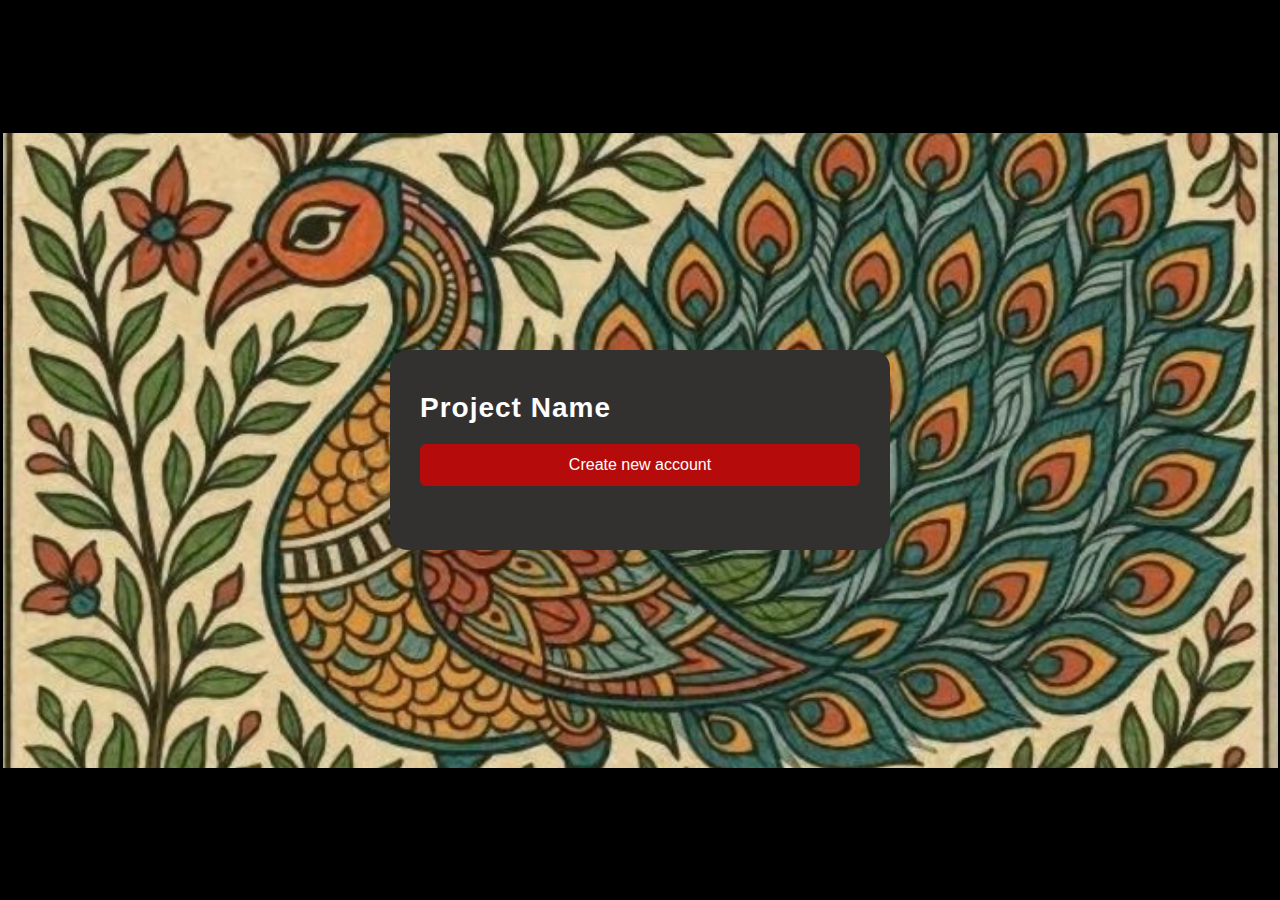
<file: HTML/index.html>
<!DOCTYPE html>
<html lang="en">
<head>
    <meta charset="UTF-8">
    <title>Naam nahi mil raha h</title>
    <link rel="stylesheet" href="../CSS/main.css">
</head>
<body>

<div class="bg-container">
    <div class="login-container">
        <h1>Project Name</h1>

        <form action="log_in.html" method="get">
            <div class="field">
                <button type="submit" >Create new account</button>
            </div>
        </form>
    </div>
</div>
</body>
</html>
</file>
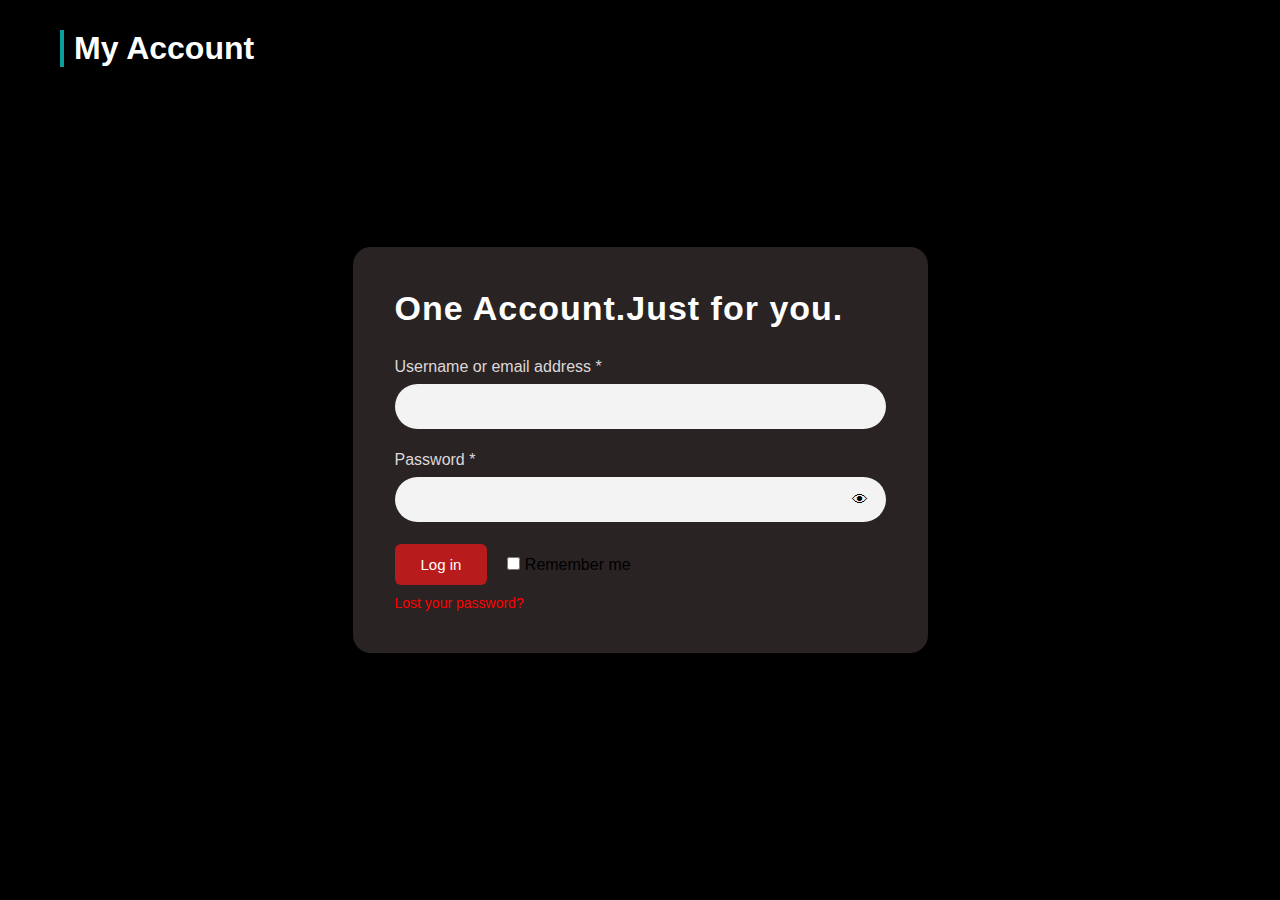
<file: HTML/log_in.html>
<!DOCTYPE html>
<html lang="en">
<head>
    <meta charset="UTF-8">
    <title>Login</title>
    <link rel="stylesheet" href="../CSS/login.css">
</head>

<body>
<div class="page-title">
    My Account
</div>

<div class="login-container">

    <h1>One Account.Just for you.</h1>

    <form>

        <div class="field">
            <label>Username or email address *</label>
            <input type="text" placeholder="">
        </div>

        <div class="field">
            <label>Password *</label>
            <div class="password-box">
                <input type="password">
                <span class="eye">👁</span>
            </div>
        </div>

        <div class="options">
            <button>Log in</button>
            <label>
                <input type="checkbox"> Remember me
            </label>
        </div>

        <a href="#" class="forgot">Lost your password?</a>

    </form>
</div>

</body>
</html>
</file>
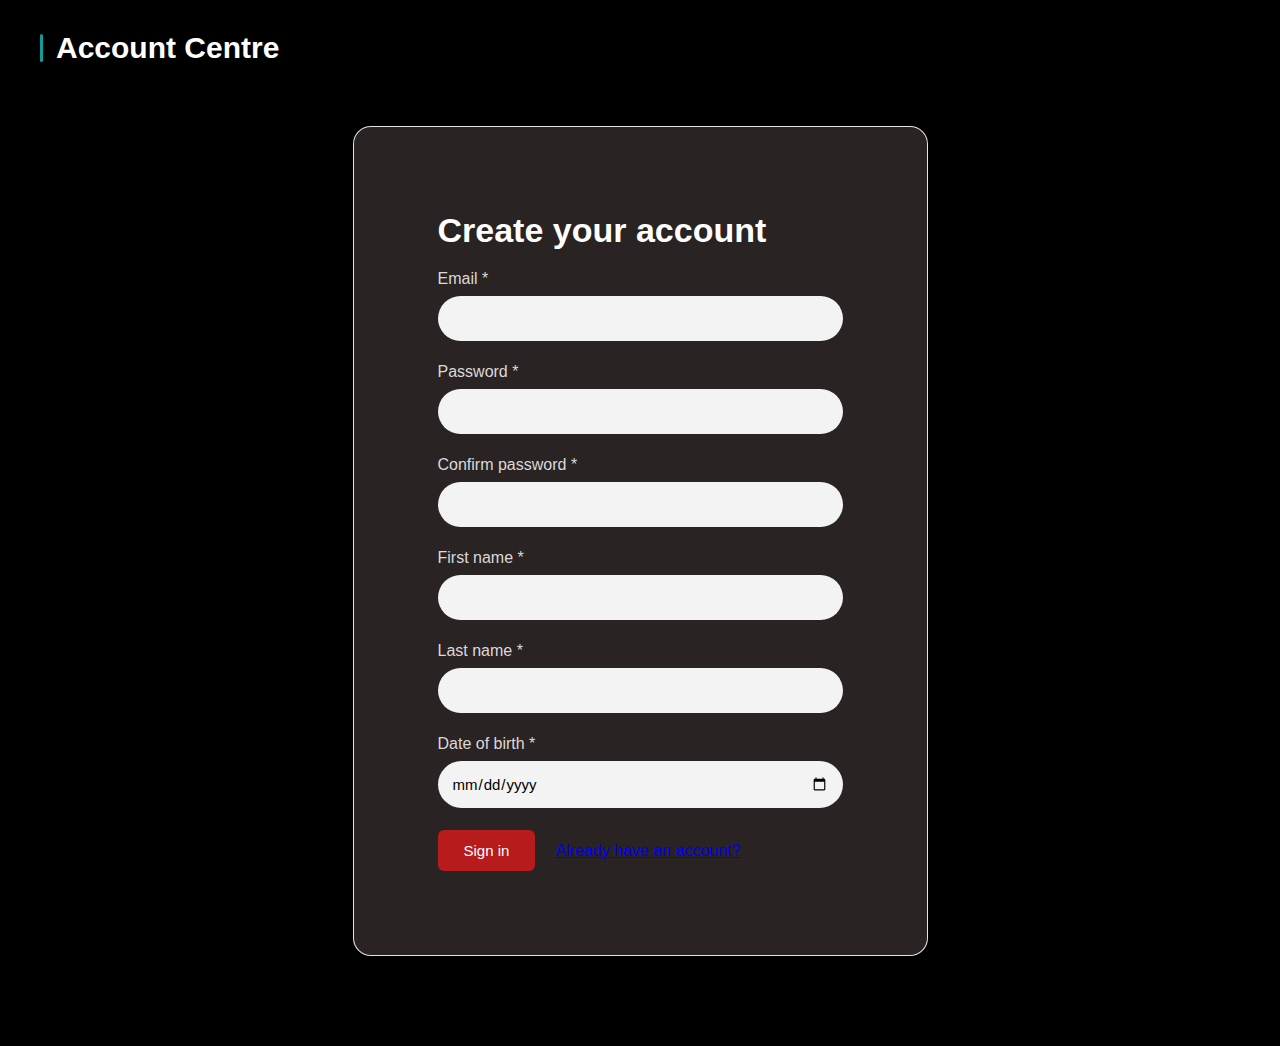
<file: HTML/Sign_in.html>
<!DOCTYPE html>
<html lang="en">
<head>
    <meta charset="UTF-8">
    <title>Sign in</title>
    <link rel="stylesheet" href="../CSS/sign_in.css">
</head>
<body>
<div class="page-title">
    Account Centre
</div>

<div class="page">
    <div class="sign_in-container">
        <div class="card-header">
            <h1>Create your account</h1>
        </div>

        <div class="card-content">
            <form onsubmit="return validateForm()">
                <div class="field">
                    <label>Email *</label>
                    <input type="email" required>
                </div>

                <div class="field">
                    <label>Password *</label>
                    <div class="password-box">
                        <input type="password" id="password" required>
                        <span class="eye"></span>
                    </div>
                </div>

                <div class="field">
                    <label>Confirm password *</label>
                    <div class="password-box">
                        <input type="password" id="confirm-password" required>
                        <span class="eye"></span>
                    </div>
                </div>

                <div class="field">
                    <label>First name *</label>
                    <input type="text" required>
                </div>

                <div class="field">
                    <label>Last name *</label>
                    <input type="text" required>
                </div>

                <div class="field">
                    <label type="dob">Date of birth *</label>
                    <input type="date" id="dob" required>
                    <span id="dobError" class="error"></span>
                </div>

                <div class="options">
                    <button type="submit">Sign in</button>

                    <div class="login-link">
                        <a href="log_in.html">Already have an account?</a>
                    </div>
                </div>
            </form>
        </div>

    </div>
</div>

<script src="../Script/validate.js"></script>
</body>
</html>
</file>
<file: CSS/login.css>
*{
    margin:0;
    padding:0;
    box-sizing:border-box;
    font-family: Arial, sans-serif;
}

body{
    background: #000000;
    display:flex;
    justify-content:center;
    align-items:center;
    height:100vh;
}

/* Main card */
/* Top title */
.page-title{
    position:absolute;
    top:30px;
    left:60px;
    font-size:32px;
    font-weight:bold;
    color: #ffffff;
    border-left:4px solid #0c9e9e;
    padding-left:10px;
}

.login-container{
    width:575px;
    background: #292323;
    border-radius:18px;
    padding:42px;
    box-shadow:0 10px 30px rgba(0,0,0,0.08);
}

/* Title */
.login-container h1{
    font-size:34px;
    margin-bottom:30px;
    color:#ffffff;
    letter-spacing:1px;
}

/* Fields */
.field{
    margin-bottom:22px;
}

.field label{
    display:block;
    margin-bottom:8px;
    color: #ddd8d8;
}

.field input{
    width:100%;
    padding:14px;
    border:none;
    border-radius:25px;
    background:#f3f3f3;
    outline:none;
    font-size:15px;
}

/* Password eye */
.password-box{
    position:relative;
}

.password-box .eye{
    position:absolute;
    right:18px;
    top:50%;
    transform:translateY(-50%);
    cursor:pointer;
}

/* Options row */
.options{
    display:flex;
    align-items:center;
    gap:20px;
    margin-top:15px;
}

/* Button */
.options button{
    background: #b81b1b;
    border:none;
    color:white;
    padding:12px 26px;
    border-radius:6px;
    cursor:pointer;
    font-size:15px;
}

.options button:hover{
    background: #3f8e33;
}

/* Forgot */
.forgot{
    display:block;
    margin-top:10px;
    color:red;
    text-decoration:none;
    font-size:14px;
}
</file>
<file: CSS/sign_in.css>
* {
    margin: 0;
    padding: 0;
    box-sizing: border-box;
    font-family: Arial, sans-serif;
}

body {
    background: #000;
    padding: 30px 40px;
}

/*.page-title {*/
/*    display: inline-flex;*/
/*    align-items: center;*/
/*    padding-left: 60px;*/
/*    font-size: 32px;*/
/*    font-weight: bold;*/
/*    color: white;*/
/*    border-left: 4px solid #0c9e9e;*/
/*    margin-top: 30px;*/
/*}*/

.page-title-wrapper{
    margin-top: 30px;
    margin-left: 40px;
}

.page-title{
    position: relative;
    font-size: 30px;      /* slightly smaller = cleaner */
    font-weight: bold;
    color: #ffffff;
    padding-left: 16px;   /* space from bar */
    line-height: 1.2;
}

.page-title::before{
    content: "";
    position: absolute;
    left: 0;
    top: 50%;
    transform: translateY(-50%);

    width: 3px;           /* slimmer bar */
    height: 28px;
    background: #0c9e9e;
    border-radius: 2px;
}

.page {
    min-height: calc(100vh - 120px);
    display: flex;
    justify-content: center;
    padding: 60px 0;
}

.sign_in-container {
    width: 575px;
    background: #292323;
    border-radius: 18px;
    padding: 42px;
    border: 1px solid rgba(255,255,255,0.88);
    display: flex;
    flex-direction: column;
}

.card-header{
    padding: 42px 42px 20px;
    flex-shrink: 0;
}

.card-header h1{
    font-size: 34px;
    color: #ffffff;
}

.card-content{
    padding: 0 42px 42px;
    overflow-y: auto;
    flex: 1;
}

.field{
    margin-bottom: 22px;
}

.field label{
    display: block;
    margin-bottom: 8px;
    color: #ddd8d8;
}

.field input{
    width: 100%;
    padding: 14px;
    border: none;
    border-radius: 25px;
    background: #f3f3f3;
    outline: none;
    font-size: 15px;
}

.password-box{
    position: relative;
}

.password-box .eye{
    position: absolute;
    right: 18px;
    top: 50%;
    transform: translateY(-50%);
    cursor: pointer;
}

.error{
    color: red;
    font-size: 12px;
    margin-top: 5px;
}

/* ================= OPTIONS ================= */
.options{
    display: flex;
    align-items: center;
    gap: 20px;
    margin-top: 15px;
}

.options button{
    background: #b81b1b;
    border: none;
    color: #fff;
    padding: 12px 26px;
    border-radius: 6px;
    cursor: pointer;
    font-size: 15px;
}

.options button:hover{
    background: #3f8e33;
}

.card-content::-webkit-scrollbar{
    width: 6px;
}

.card-content::-webkit-scrollbar-thumb{
    background: #555;
    border-radius: 10px;
}
</file>
<file: CSS/main.css>
/* Reset */
*{
    margin:0;
    padding:0;
    box-sizing:border-box;
    font-family: Arial, sans-serif;
}

/* Body setup */
body{
    background: #000000;
    display:flex;
    justify-content:center;
    align-items:center;
    height:100vh;
}

/* Background container */
.bg-container {
    width: 1275px;
    height: 635px;
    background-image: url('../Assets/main4.jpeg');
    background-size: cover;
    background-position: center;
    background-repeat: no-repeat;
    display:flex;
    flex-direction:column;
    align-items:center;
    justify-content:center;
    margin: 0 auto;
    border-radius: 0px;
    box-shadow: 0 5px 15px rgba(0,0,0,0.3);
}

/* Top title above the card */
.bg-container h1{
    font-size:28px;
    font-weight:bold;
    color:#ffffff;
    margin-bottom:20px;
    letter-spacing:1px;
}

/* Main card */
.login-container{
    width:500px;
    background: #333030;
    border-radius:18px;
    padding:42px 30px;
    box-shadow:0 10px 30px rgba(0,0,0,0.08);
}

/* Fields */
.field{
    margin-bottom:22px;
    display:flex;
    flex-direction:column;
    gap:10px;
}

.field label{
    color: #ddd8d8;
    font-size:16px;
}

/* Button inside field */
.field button{
    background: #b60b0b;
    border:none;
    color:white;
    padding:12px;
    border-radius:6px;
    cursor:pointer;
    font-size:16px;
    transition:0.3s;
}

.field button:hover{
    background: #67b509;
}
</file>
